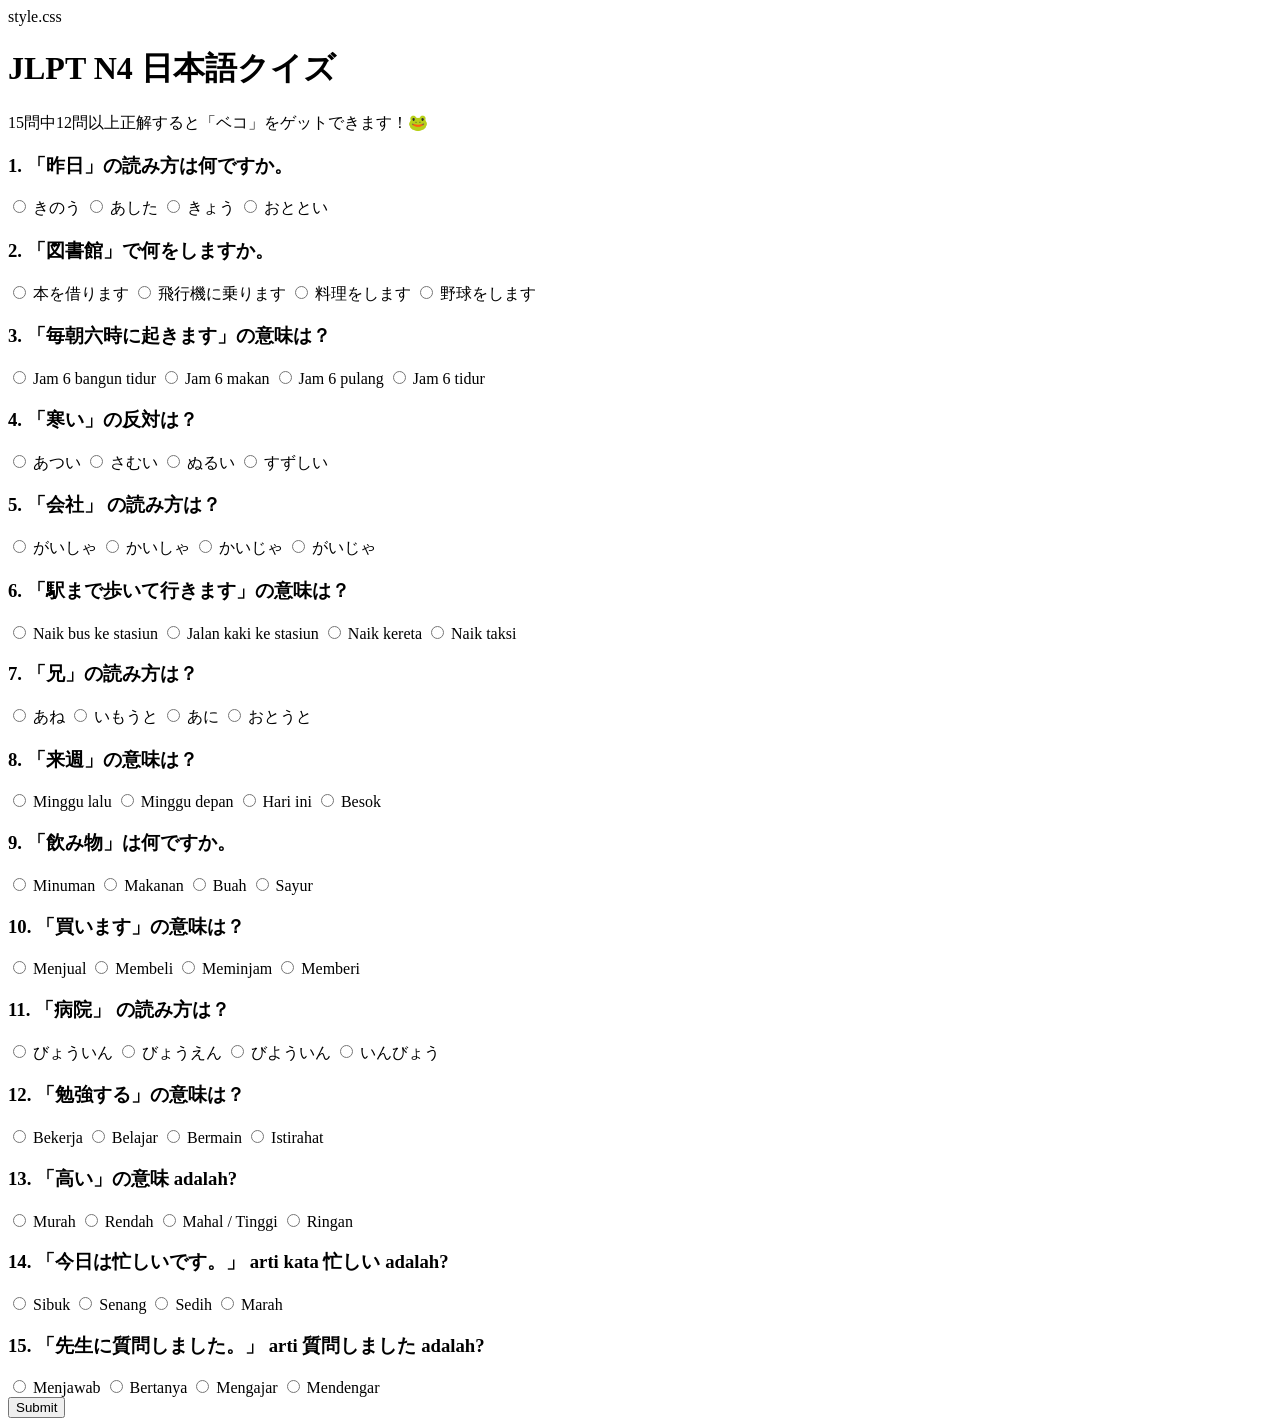
<file: index.html>
<!DOCTYPE html>
<html lang="ja">
<head>
<meta charset="UTF-8">
<meta name="viewport" content="width=device-width, initial-scale=1.0">
<title>JLPT N4 Quiz</title>
style.css
</head>
<body>

<div class="container">
<h1>JLPT N4 日本語クイズ</h1>
<p>15問中12問以上正解すると「ベコ」をゲットできます！🐸</p>

<form id="quizForm">

<div class="question">
<h3>1. 「昨日」の読み方は何ですか。</h3>
<label><input type="radio" name="q1" value="a"> きのう</label>
<label><input type="radio" name="q1" value="b"> あした</label>
<label><input type="radio" name="q1" value="c"> きょう</label>
<label><input type="radio" name="q1" value="d"> おととい</label>
</div>

<div class="question">
<h3>2. 「図書館」で何をしますか。</h3>
<label><input type="radio" name="q2" value="a"> 本を借ります</label>
<label><input type="radio" name="q2" value="b"> 飛行機に乗ります</label>
<label><input type="radio" name="q2" value="c"> 料理をします</label>
<label><input type="radio" name="q2" value="d"> 野球をします</label>
</div>

<div class="question">
<h3>3. 「毎朝六時に起きます」の意味は？</h3>
<label><input type="radio" name="q3" value="a"> Jam 6 bangun tidur</label>
<label><input type="radio" name="q3" value="b"> Jam 6 makan</label>
<label><input type="radio" name="q3" value="c"> Jam 6 pulang</label>
<label><input type="radio" name="q3" value="d"> Jam 6 tidur</label>
</div>

<div class="question">
<h3>4. 「寒い」の反対は？</h3>
<label><input type="radio" name="q4" value="a"> あつい</label>
<label><input type="radio" name="q4" value="b"> さむい</label>
<label><input type="radio" name="q4" value="c"> ぬるい</label>
<label><input type="radio" name="q4" value="d"> すずしい</label>
</div>

<div class="question">
<h3>5. 「会社」 の読み方は？</h3>
<label><input type="radio" name="q5" value="a"> がいしゃ</label>
<label><input type="radio" name="q5" value="b"> かいしゃ</label>
<label><input type="radio" name="q5" value="c"> かいじゃ</label>
<label><input type="radio" name="q5" value="d"> がいじゃ</label>
</div>

<div class="question">
<h3>6. 「駅まで歩いて行きます」の意味は？</h3>
<label><input type="radio" name="q6" value="a"> Naik bus ke stasiun</label>
<label><input type="radio" name="q6" value="b"> Jalan kaki ke stasiun</label>
<label><input type="radio" name="q6" value="c"> Naik kereta</label>
<label><input type="radio" name="q6" value="d"> Naik taksi</label>
</div>

<div class="question">
<h3>7. 「兄」の読み方は？</h3>
<label><input type="radio" name="q7" value="a"> あね</label>
<label><input type="radio" name="q7" value="b"> いもうと</label>
<label><input type="radio" name="q7" value="c"> あに</label>
<label><input type="radio" name="q7" value="d"> おとうと</label>
</div>

<div class="question">
<h3>8. 「来週」の意味は？</h3>
<label><input type="radio" name="q8" value="a"> Minggu lalu</label>
<label><input type="radio" name="q8" value="b"> Minggu depan</label>
<label><input type="radio" name="q8" value="c"> Hari ini</label>
<label><input type="radio" name="q8" value="d"> Besok</label>
</div>

<div class="question">
<h3>9. 「飲み物」は何ですか。</h3>
<label><input type="radio" name="q9" value="a"> Minuman</label>
<label><input type="radio" name="q9" value="b"> Makanan</label>
<label><input type="radio" name="q9" value="c"> Buah</label>
<label><input type="radio" name="q9" value="d"> Sayur</label>
</div>

<div class="question">
<h3>10. 「買います」の意味は？</h3>
<label><input type="radio" name="q10" value="a"> Menjual</label>
<label><input type="radio" name="q10" value="b"> Membeli</label>
<label><input type="radio" name="q10" value="c"> Meminjam</label>
<label><input type="radio" name="q10" value="d"> Memberi</label>
</div>

<div class="question">
<h3>11. 「病院」 の読み方は？</h3>
<label><input type="radio" name="q11" value="a"> びょういん</label>
<label><input type="radio" name="q11" value="b"> びょうえん</label>
<label><input type="radio" name="q11" value="c"> びよういん</label>
<label><input type="radio" name="q11" value="d"> いんびょう</label>
</div>

<div class="question">
<h3>12. 「勉強する」の意味は？</h3>
<label><input type="radio" name="q12" value="a"> Bekerja</label>
<label><input type="radio" name="q12" value="b"> Belajar</label>
<label><input type="radio" name="q12" value="c"> Bermain</label>
<label><input type="radio" name="q12" value="d"> Istirahat</label>
</div>

<div class="question">
<h3>13. 「高い」の意味 adalah?</h3>
<label><input type="radio" name="q13" value="a"> Murah</label>
<label><input type="radio" name="q13" value="b"> Rendah</label>
<label><input type="radio" name="q13" value="c"> Mahal / Tinggi</label>
<label><input type="radio" name="q13" value="d"> Ringan</label>
</div>

<div class="question">
<h3>14. 「今日は忙しいです。」 arti kata 忙しい adalah?</h3>
<label><input type="radio" name="q14" value="a"> Sibuk</label>
<label><input type="radio" name="q14" value="b"> Senang</label>
<label><input type="radio" name="q14" value="c"> Sedih</label>
<label><input type="radio" name="q14" value="d"> Marah</label>
</div>

<div class="question">
<h3>15. 「先生に質問しました。」 arti 質問しました adalah?</h3>
<label><input type="radio" name="q15" value="a"> Menjawab</label>
<label><input type="radio" name="q15" value="b"> Bertanya</label>
<label><input type="radio" name="q15" value="c"> Mengajar</label>
<label><input type="radio" name="q15" value="d"> Mendengar</label>
</div>

<button type="button" onclick="checkQuiz()">Submit</button>

</form>

<div id="score"></div>

</div>

<script src="script.js"></script>
</body>
</html>
</file>
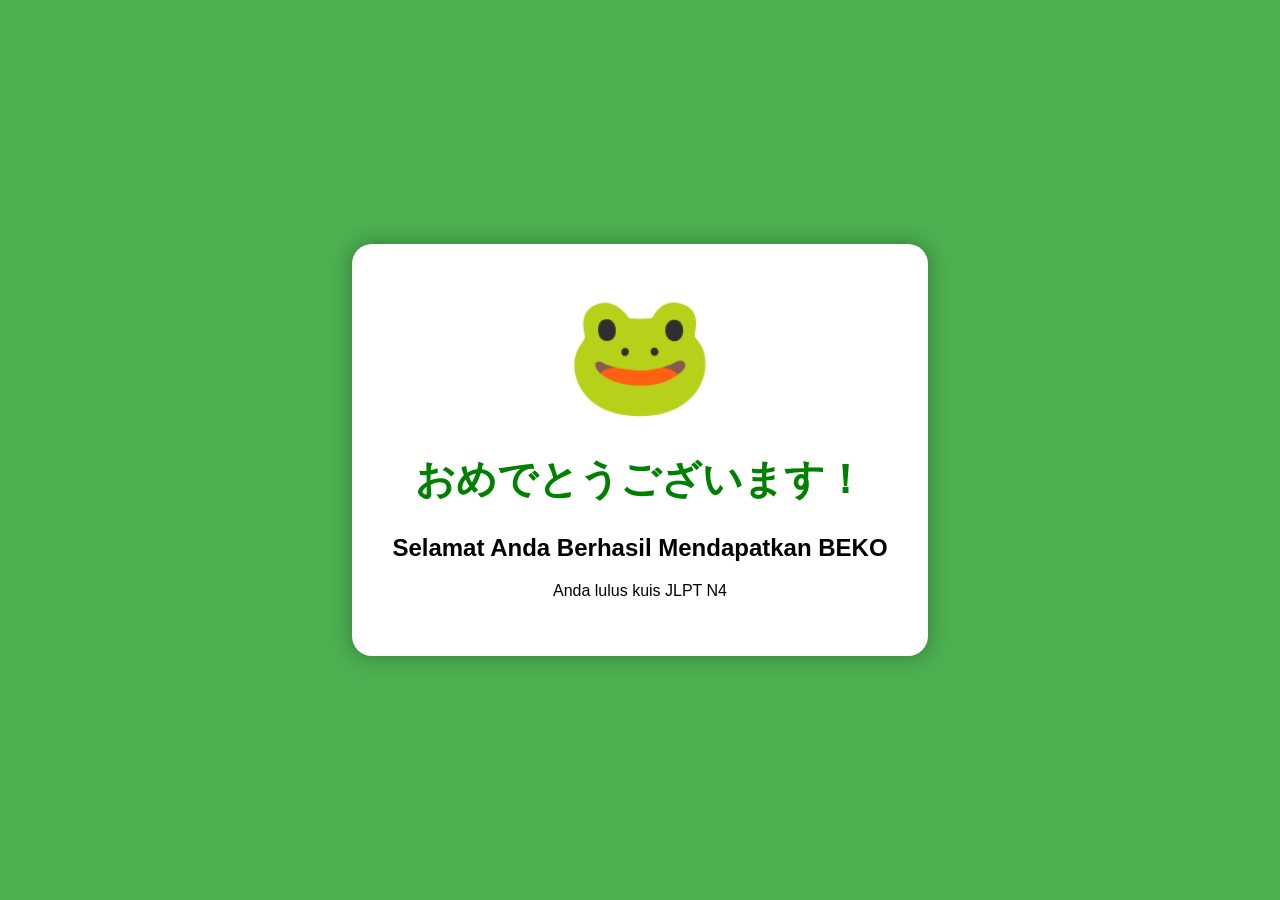
<file: success.html>
<!DOCTYPE html>
<html lang="id">
<head>
<meta charset="UTF-8">
<title>Anda Berhasil</title>
<style>

body{
font-family:Arial;
background:#4CAF50;
display:flex;
justify-content:center;
align-items:center;
height:100vh;
margin:0;
}

.box{
background:white;
padding:40px;
text-align:center;
border-radius:20px;
box-shadow:0 0 20px rgba(0,0,0,0.3);
}

h1{
font-size:40px;
color:green;
}

.beko{
font-size:120px;
}

</style>
</head>
<body>

<div class="box">
<div class="beko">🐸</div>
<h1>おめでとうございます！</h1>
<h2>Selamat Anda Berhasil Mendapatkan BEKO</h2>
<p>Anda lulus kuis JLPT N4</p>
</div>

</body>
</html>
</file>
